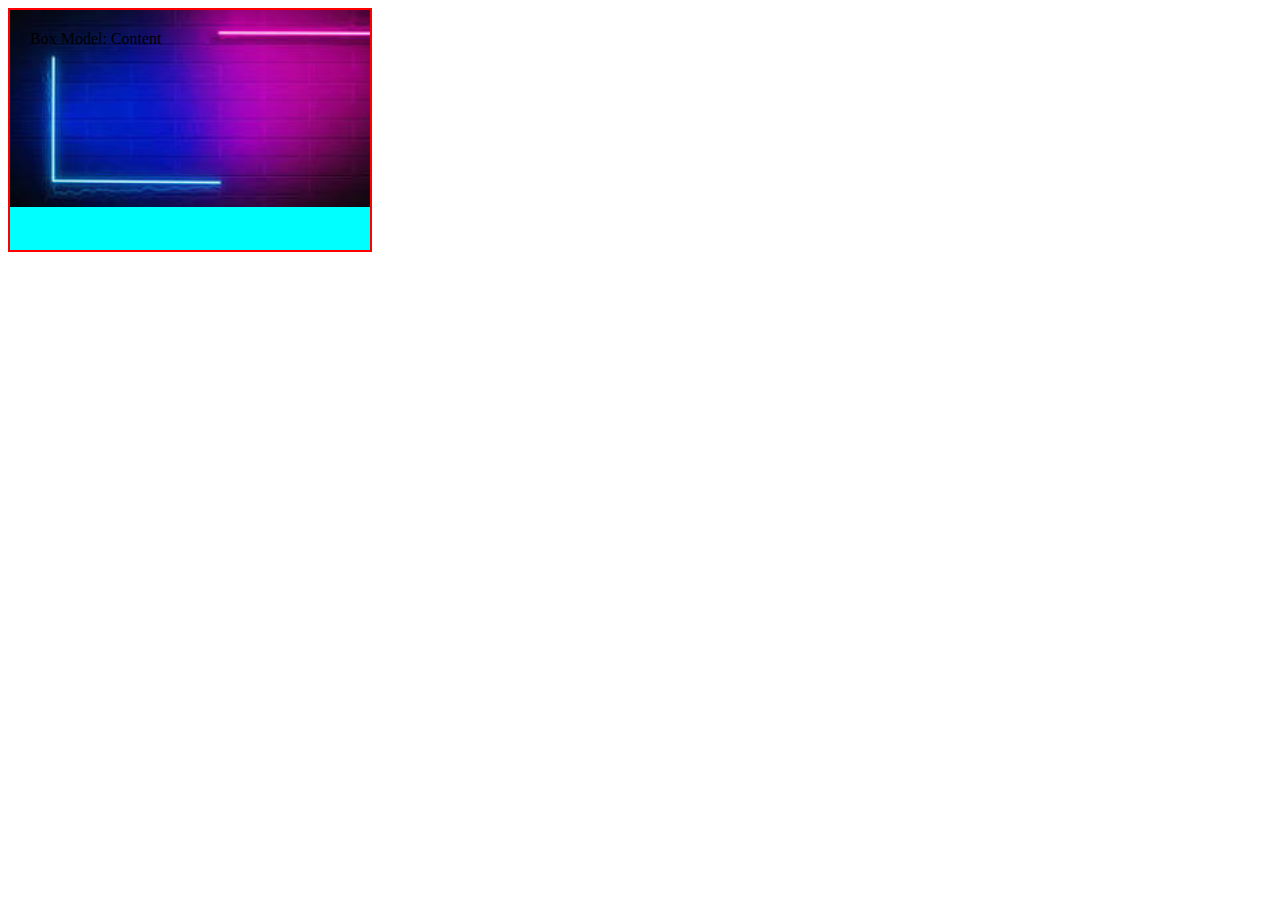
<file: lab3/index.html>
<!DOCTYPE html>
<html lang="vi">
<head>
    <meta charset="UTF-8">
    <meta name="viewport" content="width=device-width, initial-scale=1.0">
    <title>Bài 1 - LAB 3</title>
    <style>
        div {
            background: aqua;
            background-image: url([data-uri]);
            background-repeat: no-repeat;
            background-size: contain;
            width: 300px;
            height: 200px;
            padding:20px;
            padding-right: 40px;
            border: 2px solid red;
            margin: 30px green;
        }
    </style>
</head>
<body>
    <div>Box Model: Content</div>
</body>
</file>
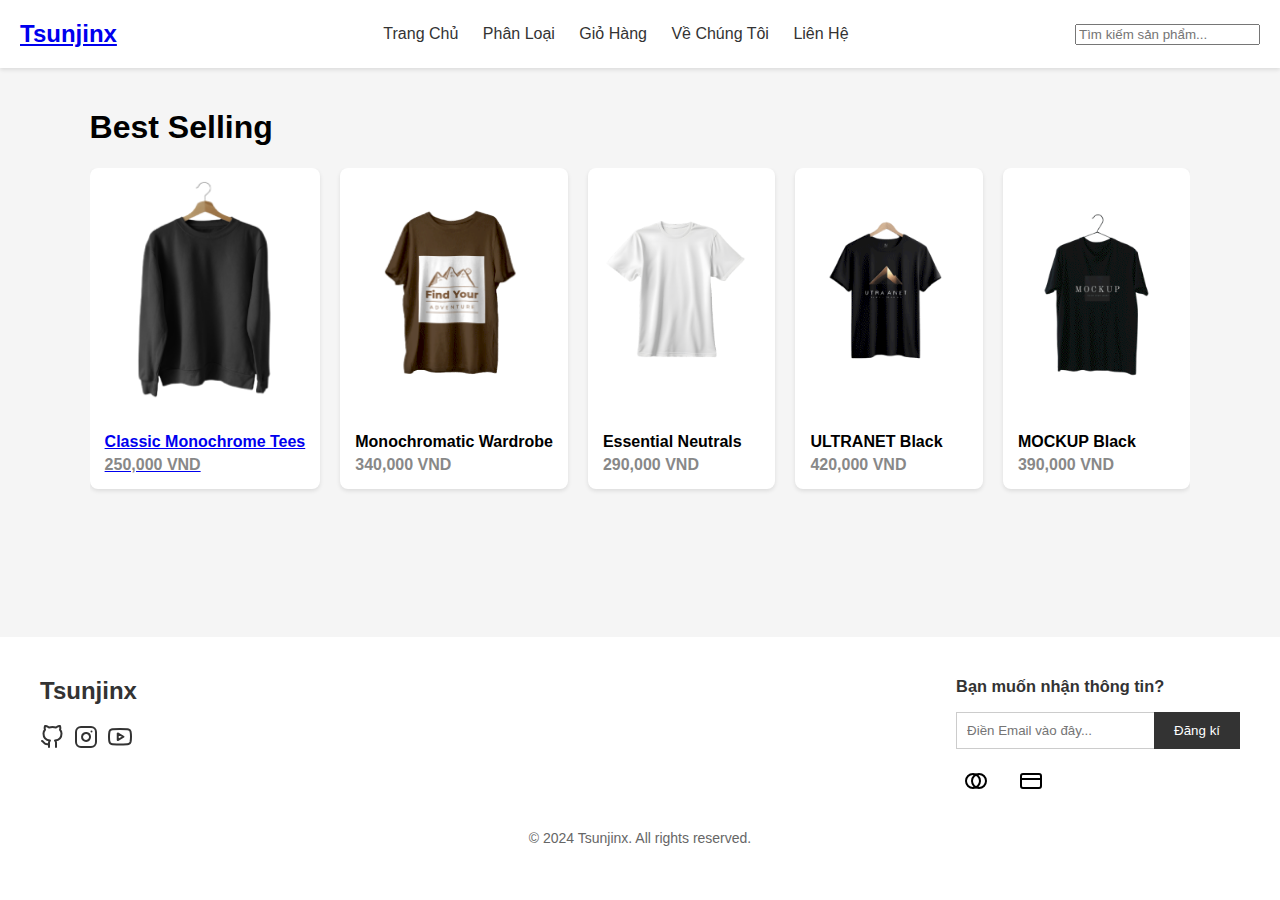
<file: ASM2/main-page.html>
<!DOCTYPE html>
<html lang="vi">
<head>
    <meta charset="UTF-8">
    <meta name="viewport" content="width=device-width, initial-scale=1.0">
    <title>Trang Chủ - Tsunjinx</title>
    <link rel="stylesheet" href="mainpage.css">
</head>
<body>
    <header>
        <nav>
            <div class="logo"><a href="main-page.html">Tsunjinx</div>
            <div class="nav-links">
                <a href="main-page.html">Trang Chủ</a>
                <a href="#">Phân Loại</a>
                <a href="order.html">Giỏ Hàng</a>
                <a href="#">Về Chúng Tôi</a>
                <a href="#">Liên Hệ</a>
            </div>
            <div class="search-cart"></div>
                <input type="text" placeholder="Tìm kiếm sản phẩm...">
                </div>
            </div>
        </nav>
    </header>

    <main>
        <h1>Best Selling</h1>
        <div class="product-grid">
            <a href="product.html">
            <div class="product-card">
                <div class="product-image-container">
                    <img src="cover.png" alt="Classic Monochrome Tees">
                    <div class="stock-status">CÒN HÀNG</div>
                </div>
                <div class="product-info">
                    <div class="product-title">Classic Monochrome Tees</div>
                    <div class="product-price">250,000 VND</div>
                </div>
            </div>
            </a>
            
            <div class="product-card">
                <div class="product-image-container">
                    <img src="shirt2.png" alt="Monochromatic Wardrobe">
                    <div class="stock-status">CÒN HÀNG</div>
                </div>
                <div class="product-info">
                    <div class="product-title">Monochromatic Wardrobe</div>
                    <div class="product-price">340,000 VND</div>
                </div>
            </div>
            
            <div class="product-card">
                <div class="product-image-container">
                    <img src="shirt3.png" alt="Essential Neutrals">
                    <div class="stock-status">CÒN HÀNG</div>
                </div>
                <div class="product-info">
                    <div class="product-title">Essential Neutrals</div>
                    <div class="product-price">290,000 VND</div>
                </div>
            </div>
            
            <div class="product-card">
                <div class="product-image-container">
                    <img src="shirt4.png" alt="ULTRANET Black">
                    <div class="stock-status">CÒN HÀNG</div>
                </div>
                <div class="product-info">
                    <div class="product-title">ULTRANET Black</div>
                    <div class="product-price">420,000 VND</div>
                </div>
            </div>

            <div class="product-card">
                <div class="product-image-container">
                    <img src="shirt5.png" alt="MOCKUP Black">
                    <div class="stock-status">CÒN HÀNG</div>
                </div>
                <div class="product-info">
                    <div class="product-title">MOCKUP Black</div>
                    <div class="product-price">390,000 VND</div>
                </div>
                </div>
            </div>
        </div>
    </main>

    <footer>
        <div class="footer-content">
            <div class="footer-left">
                <div class="footer-logo">Tsunjinx</div>
                <div class="footer-social">
                    <a href="#" aria-label="GitHub">
                        <svg xmlns="http://www.w3.org/2000/svg" width="24" height="24" viewBox="0 0 24 24" fill="none" stroke="currentColor" stroke-width="2" stroke-linecap="round" stroke-linejoin="round"><path d="M9 19c-5 1.5-5-2.5-7-3m14 6v-3.87a3.37 3.37 0 0 0-.94-2.61c3.14-.35 6.44-1.54 6.44-7A5.44 5.44 0 0 0 20 4.77 5.07 5.07 0 0 0 19.91 1S18.73.65 16 2.48a13.38 13.38 0 0 0-7 0C6.27.65 5.09 1 5.09 1A5.07 5.07 0 0 0 5 4.77a5.44 5.44 0 0 0-1.5 3.78c0 5.42 3.3 6.61 6.44 7A3.37 3.37 0 0 0 9 18.13V22"></path></svg>
                    </a>
                    <a href="#" aria-label="Instagram">
                        <svg xmlns="http://www.w3.org/2000/svg" width="24" height="24" viewBox="0 0 24 24" fill="none" stroke="currentColor" stroke-width="2" stroke-linecap="round" stroke-linejoin="round"><rect x="2" y="2" width="20" height="20" rx="5" ry="5"></rect><path d="M16 11.37A4 4 0 1 1 12.63 8 4 4 0 0 1 16 11.37z"></path><line x1="17.5" y1="6.5" x2="17.51" y2="6.5"></line></svg>
                    </a>
                    <a href="#" aria-label="YouTube">
                        <svg xmlns="http://www.w3.org/2000/svg" width="24" height="24" viewBox="0 0 24 24" fill="none" stroke="currentColor" stroke-width="2" stroke-linecap="round" stroke-linejoin="round"><path d="M22.54 6.42a2.78 2.78 0 0 0-1.94-2C18.88 4 12 4 12 4s-6.88 0-8.6.46a2.78 2.78 0 0 0-1.94 2A29 29 0 0 0 1 11.75a29 29 0 0 0 .46 5.33A2.78 2.78 0 0 0 3.4 19c1.72.46 8.6.46 8.6.46s6.88 0 8.6-.46a2.78 2.78 0 0 0 1.94-2 29 29 0 0 0 .46-5.25 29 29 0 0 0-.46-5.33z"></path><polygon points="9.75 15.02 15.5 11.75 9.75 8.48 9.75 15.02"></polygon></svg>
                    </a>
                </div>
            </div>
            <div class="footer-right">
                <div class="footer-newsletter">
                    <h3>Bạn muốn nhận thông tin?</h3>
                    <form class="newsletter-form">
                        <input type="email" placeholder="Điền Email vào đây...">
                        <button type="submit">Đăng kí</button>
                    </form>
                </div>
                <div class="footer-payments">
                        <a href="#" aria-label="Mastercard">
                            <svg xmlns="http://www.w3.org/2000/svg" width="24" height="24" viewBox="0 0 24 24" fill="none" stroke="currentColor" stroke-width="2" stroke-linecap="round" stroke-linejoin="round">
                                <circle cx="9" cy="12" r="7"></circle>
                                <circle cx="15" cy="12" r="7"></circle>
                            </svg>
                        </a>
                        <a href="#" aria-label="Visa">
                            <svg xmlns="http://www.w3.org/2000/svg" width="24" height="24" viewBox="0 0 24 24" fill="none" stroke="currentColor" stroke-width="2" stroke-linecap="round" stroke-linejoin="round">
                                <rect x="2" y="5" width="20" height="14" rx="2"></rect>
                                <line x1="2" y1="10" x2="22" y2="10"></line>
                            </svg>
                        </a>
                    </div>
                </div>
            </div>
            <div class="footer-copyright">
                <p>&copy; 2024 Tsunjinx. All rights reserved.</p>
            </div>
        </div>
    </footer>
</body>
</html>
</file>
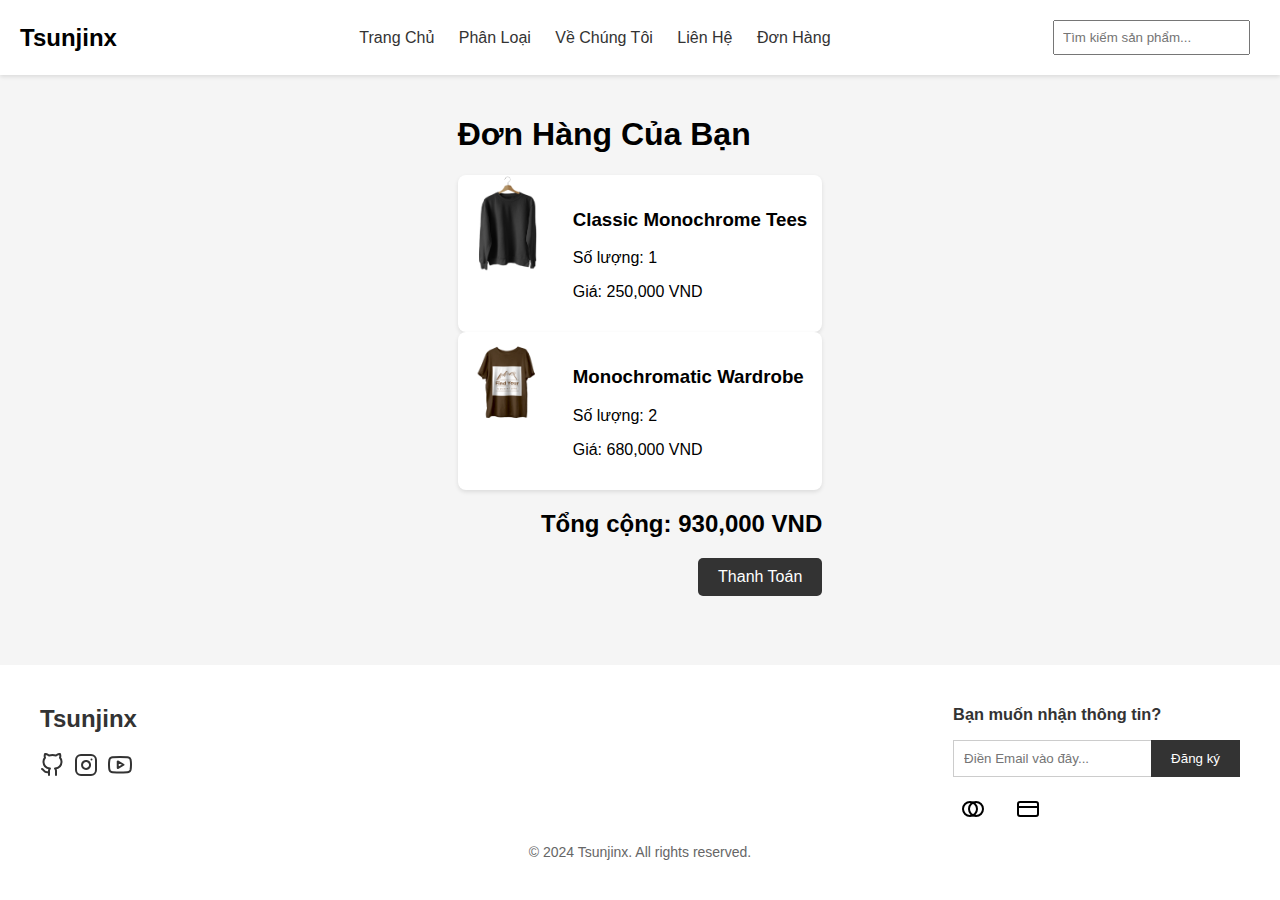
<file: ASM2/order.html>
<!DOCTYPE html>
<html lang="en">
<head>
    <meta charset="UTF-8">
    <meta name="viewport" content="width=device-width, initial-scale=1.0">
    <title>Tsunjinx - Đơn Hàng</title>
    <link rel="stylesheet" href="mainpage.css">
</head>
<body>
    <header>
        <nav>
            <div class="logo">Tsunjinx</div>
            <div class="nav-links">
                <a href="main-page.html">Trang Chủ</a>
                <a href="#">Phân Loại</a>
                <a href="#">Về Chúng Tôi</a>
                <a href="#">Liên Hệ</a>
                <a href="order.html">Đơn Hàng</a>
            </div>
            <div class="search-cart">
                <input type="text" placeholder="Tìm kiếm sản phẩm..." class="search-input">
            </div>
        </nav>
    </header>

    <main>
        <h1>Đơn Hàng Của Bạn</h1>
        <div class="order-list">
            <!-- Sample order items -->
            <div class="order-item">
                <img src="cover.png" alt="Classic Monochrome Tees" class="order-item-image">
                <div class="order-item-details">
                    <h3>Classic Monochrome Tees</h3>
                    <p>Số lượng: 1</p>
                    <p>Giá: 250,000 VND</p>
                </div>
            </div>
            <div class="order-item">
                <img src="shirt2.png" alt="Monochromatic Wardrobe" class="order-item-image">
                <div class="order-item-details">
                    <h3>Monochromatic Wardrobe</h3>
                    <p>Số lượng: 2</p>
                    <p>Giá: 680,000 VND</p>
                </div>
            </div>
        </div>
        <div class="order-total">
            <h2>Tổng cộng: 930,000 VND</h2>
            <button class="checkout-button">Thanh Toán</button>
        </div>
    </main>

    <footer>
        <div class="footer-content">
            <div class="footer-left">
                <div class="footer-logo">Tsunjinx</div>
                <div class="footer-social">
                    <a href="#" aria-label="GitHub">
                        <svg xmlns="http://www.w3.org/2000/svg" width="24" height="24" viewBox="0 0 24 24" fill="none" stroke="currentColor" stroke-width="2" stroke-linecap="round" stroke-linejoin="round"><path d="M9 19c-5 1.5-5-2.5-7-3m14 6v-3.87a3.37 3.37 0 0 0-.94-2.61c3.14-.35 6.44-1.54 6.44-7A5.44 5.44 0 0 0 20 4.77 5.07 5.07 0 0 0 19.91 1S18.73.65 16 2.48a13.38 13.38 0 0 0-7 0C6.27.65 5.09 1 5.09 1A5.07 5.07 0 0 0 5 4.77a5.44 5.44 0 0 0-1.5 3.78c0 5.42 3.3 6.61 6.44 7A3.37 3.37 0 0 0 9 18.13V22" /></svg>
                    </a>
                    <a href="#" aria-label="Instagram">
                        <svg xmlns="http://www.w3.org/2000/svg" width="24" height="24" viewBox="0 0 24 24" fill="none" stroke="currentColor" stroke-width="2" stroke-linecap="round" stroke-linejoin="round"><rect x="2" y="2" width="20" height="20" rx="5" ry="5" /><path d="M16 11.37A4 4 0 1 1 12.63 8 4 4 0 0 1 16 11.37z" /><line x1="17.5" y1="6.5" x2="17.51" y2="6.5"></line></svg>
                    </a>
                    <a href="#" aria-label="YouTube">
                        <svg xmlns="http://www.w3.org/2000/svg" width="24" height="24" viewBox="0 0 24 24" fill="none" stroke="currentColor" stroke-width="2" stroke-linecap="round" stroke-linejoin="round"><path d="M22.54 6.42a2.78 2.78 0 0 0-1.94-2C18.88 4 12 4 12 4s-6.88 0-8.6.46a2.78 2.78 0 0 0-1.94 2A29 29 0 0 0 1 11.75a29 29 0 0 0 .46 5.33A2.78 2.78 0 0 0 3.4 19c1.72.46 8.6.46 8.6.46s6.88 0 8.6-.46a2.78 2.78 0 0 0 1.94-2 29 29 0 0 0 .46-5.25 29 29 0 0 0-.46-5.33z" /><polygon points="9.75 15.02 15.5 11.75 9.75 8.48 9.75 15.02"></polygon></svg>
                    </a>
                </div>
            </div>
            <div class="footer-right">
                <div class="footer-newsletter">
                    <h3>Bạn muốn nhận thông tin?</h3>
                    <form class="newsletter-form">
                        <input type="email" placeholder="Điền Email vào đây...">
                        <button type="submit">Đăng ký</button>
                    </form>
                </div>
                <div class="footer-payments">
                    <a href="#" aria-label="Mastercard">
                        <svg xmlns="http://www.w3.org/2000/svg" width="24" height="24" viewBox="0 0 24 24" fill="none" stroke="currentColor" stroke-width="2" stroke-linecap="round" stroke-linejoin="round">
                            <circle cx="9" cy="12" r="7"></circle>
                            <circle cx="15" cy="12" r="7"></circle>
                        </svg>
                    </a>
                    <a href="#" aria-label="Visa">
                        <svg xmlns="http://www.w3.org/2000/svg" width="24" height="24" viewBox="0 0 24 24" fill="none" stroke="currentColor" stroke-width="2" stroke-linecap="round" stroke-linejoin="round">
                            <rect x="2" y="5" width="20" height="14" rx="2" />
                            <line x1="2" y1="10" x2="22" y2="10"></line>
                        </svg>
                    </a>
                </div>
            </div>
        </div>
        <div class="footer-copyright">
            © 2024 Tsunjinx. All rights reserved.
        </div>
    </footer>
</body>
</html>
</file>
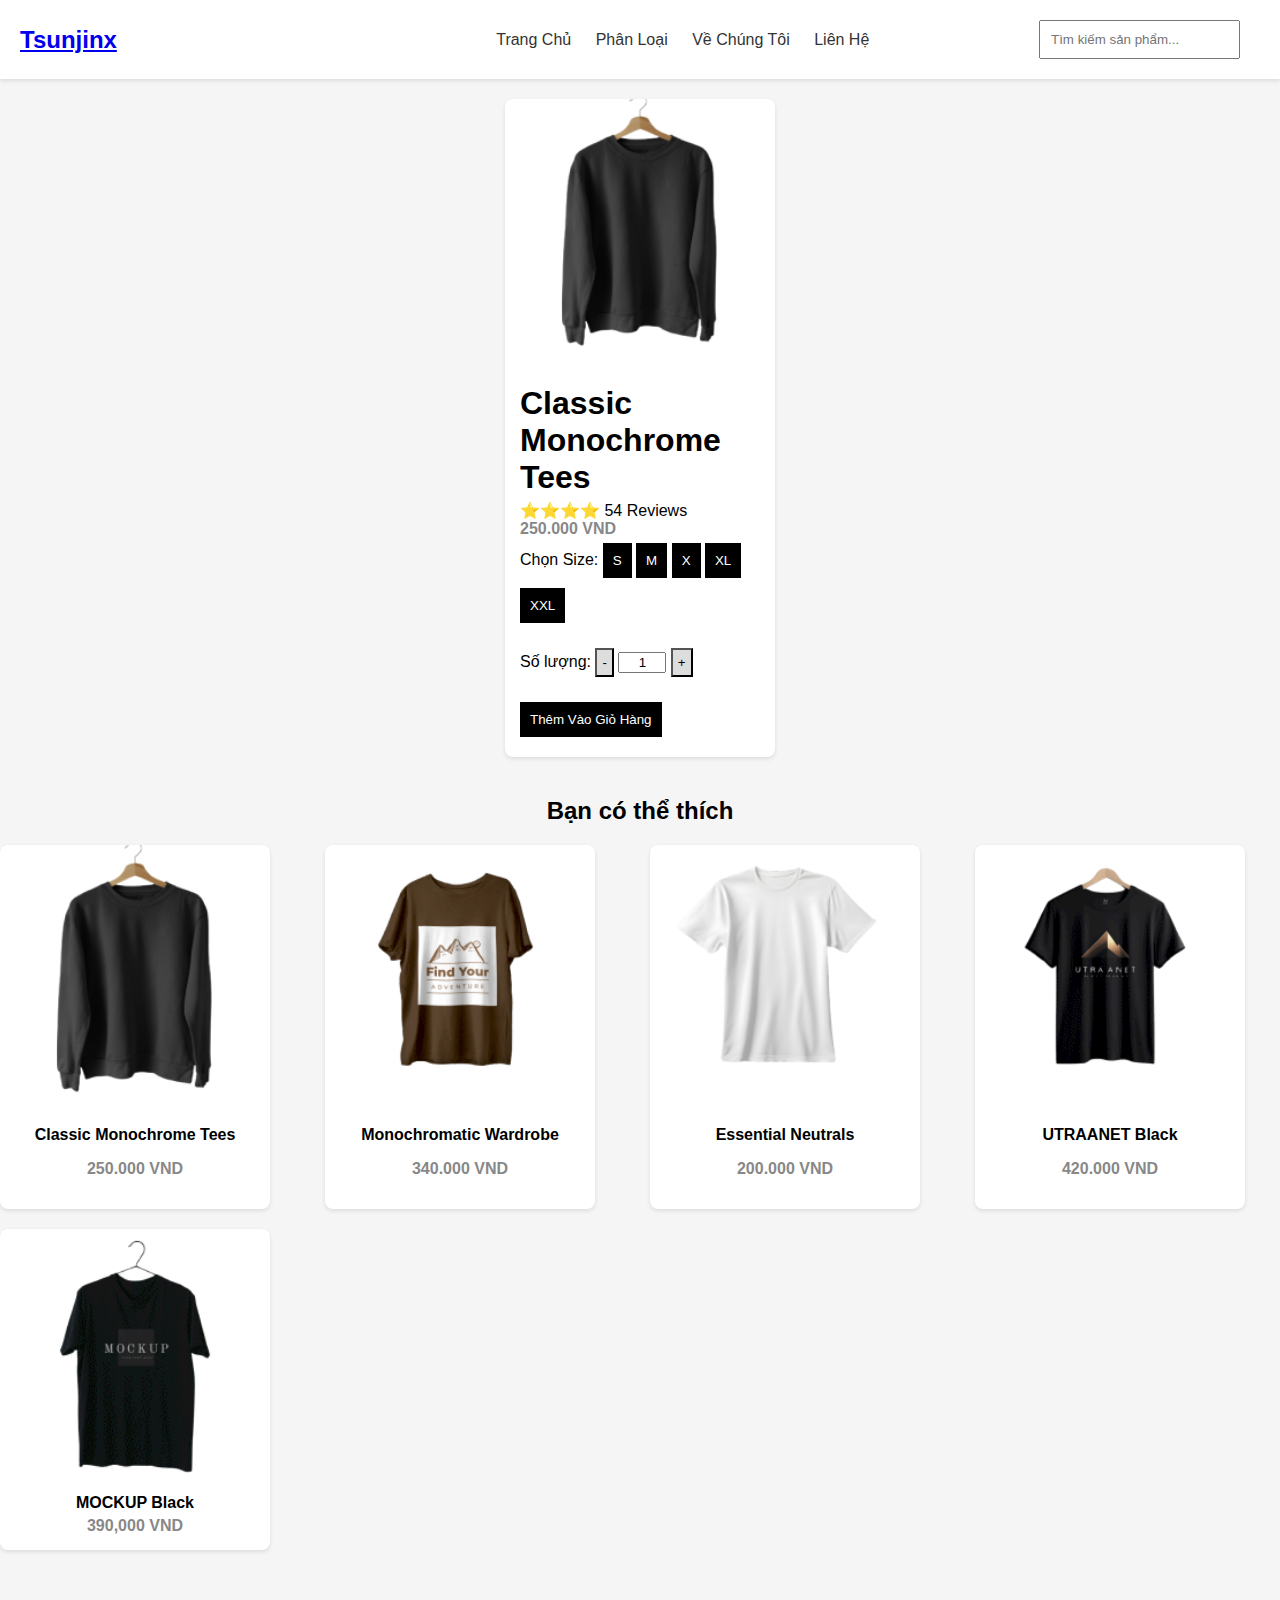
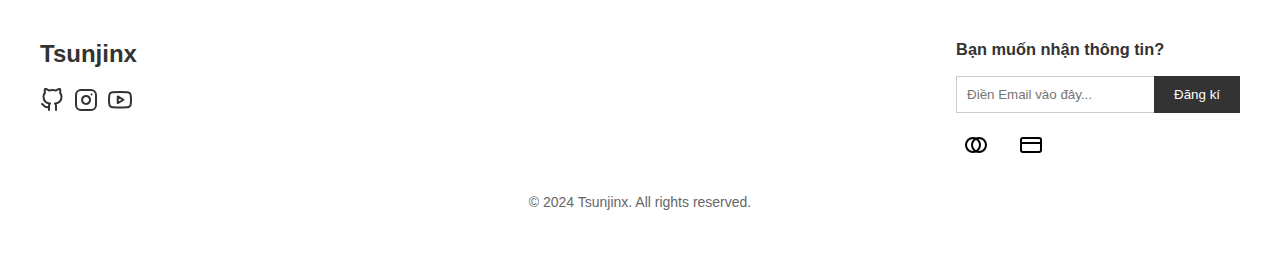
<file: ASM2/product.html>
<!DOCTYPE html>
<html lang="en">
<head>
    <meta charset="UTF-8">
    <meta name="viewport" content="width=device-width, initial-scale=1.0">
    <title>Sản Phẩm - Tsunjinx</title>
    <link rel="stylesheet" href="product.css">
</head>
<body>

    <header>
        <nav>
            <div class="logo"><a href="main-page.html">Tsunjinx</div>
            <div class="nav-links">
                <a href="main-page.html">Trang Chủ</a>
                <a href="#">Phân Loại</a>
                <a href="#">Về Chúng Tôi</a>
                <a href="#">Liên Hệ</a>
            </div>
            <div class="search-cart">
                <input type="text" placeholder="Tìm kiếm sản phẩm...">
                <div class="cart-icons">
                    <i class="cart-icon"></i>
                    <i class="user-icon"></i>
                </div>
            </div>
        </nav>
    </header>

    <main>
        <div class="product-page">
            <div class="product-grid">
                <div class="product-card">
                    <div class="product-image-container">
                        <img src="cover.png" alt="Classic Monochrome Tees">
                        <div class="stock-status">In Stock</div>
                    </div>
                    <div class="product-info">
                        <h1 class="product-title">Classic Monochrome Tees</h1>
                        <div class="rating">
                            ⭐⭐⭐⭐ 54 Reviews
                        </div>
                        <div class="product-price">250.000 VND</div>

                        <div class="sizes">
                            <label>Chọn Size:</label>
                            <button>S</button>
                            <button>M</button>
                            <button>X</button>
                            <button>XL</button>
                            <button>XXL</button>
                        </div>

                        <div class="quantity">
                            <label>Số lượng:</label>
                            <button class="decrease">-</button>
                            <input type="text" value="1">
                            <button class="increase">+</button>
                        </div>

                        <button class="add-to-cart">Thêm Vào Giỏ Hàng</button>
                    </div>
                </div>
            </div>
        </div>
    </main>


    <!-- Recommended Products Section -->
    <section class="recommended">
        <h2>Bạn có thể thích</h2>
        <div class="product-grid">
            <div class="product-card">
                <div class="product-image-container">
                    <img src="cover.png" alt="Product 1">
                    <div class="stock-status">In Stock</div>
                </div>
                <div class="product-info">
                    <p class="product-title">Classic Monochrome Tees</p>
                    <p class="product-price">250.000 VND</p>
                </div>
            </div>


            <div class="product-card">
                <div class="product-image-container">
                    <img src="shirt2.png" alt="Product 2">
                    <div class="stock-status">In Stock</div>
                </div>
                <div class="product-info">
                    <p class="product-title">Monochromatic Wardrobe</p>
                    <p class="product-price">340.000 VND</p>
                </div>
            </div>


            <div class="product-card">
                <div class="product-image-container">
                    <img src="shirt3.png" alt="Product 3">
                    <div class="stock-status">In Stock</div>
                </div>
                <div class="product-info">
                    <p class="product-title">Essential Neutrals</p>
                    <p class="product-price">200.000 VND</p>
                </div>
            </div>


            <div class="product-card">
                <div class="product-image-container">
                    <img src="shirt4.png" alt="Product 4">
                    <div class="stock-status">In Stock</div>
                </div>
                <div class="product-info">
                    <p class="product-title">UTRAANET Black</p>
                    <p class="product-price">420.000 VND</p>
                </div>
            </div>
            

            <div class="product-card">
                <div class="product-image-container">
                    <img src="shirt5.png" alt="MOCKUP Black">
                    <div class="stock-status">CÒN HÀNG</div>
                </div>
                <div class="product-info">
                    <div class="product-title">MOCKUP Black</div>
                    <div class="product-price">390,000 VND</div>
                </div>
                </div>
        </div>
    </section>

    <footer>
        <div class="footer-content">
            <div class="footer-left">
                <div class="footer-logo">Tsunjinx</div>
                <div class="footer-social">
                    <a href="#" aria-label="GitHub">
                        <svg xmlns="http://www.w3.org/2000/svg" width="24" height="24" viewBox="0 0 24 24" fill="none" stroke="currentColor" stroke-width="2" stroke-linecap="round" stroke-linejoin="round"><path d="M9 19c-5 1.5-5-2.5-7-3m14 6v-3.87a3.37 3.37 0 0 0-.94-2.61c3.14-.35 6.44-1.54 6.44-7A5.44 5.44 0 0 0 20 4.77 5.07 5.07 0 0 0 19.91 1S18.73.65 16 2.48a13.38 13.38 0 0 0-7 0C6.27.65 5.09 1 5.09 1A5.07 5.07 0 0 0 5 4.77a5.44 5.44 0 0 0-1.5 3.78c0 5.42 3.3 6.61 6.44 7A3.37 3.37 0 0 0 9 18.13V22"></path></svg>
                    </a>
                    <a href="#" aria-label="Instagram">
                        <svg xmlns="http://www.w3.org/2000/svg" width="24" height="24" viewBox="0 0 24 24" fill="none" stroke="currentColor" stroke-width="2" stroke-linecap="round" stroke-linejoin="round"><rect x="2" y="2" width="20" height="20" rx="5" ry="5"></rect><path d="M16 11.37A4 4 0 1 1 12.63 8 4 4 0 0 1 16 11.37z"></path><line x1="17.5" y1="6.5" x2="17.51" y2="6.5"></line></svg>
                    </a>
                    <a href="#" aria-label="YouTube">
                        <svg xmlns="http://www.w3.org/2000/svg" width="24" height="24" viewBox="0 0 24 24" fill="none" stroke="currentColor" stroke-width="2" stroke-linecap="round" stroke-linejoin="round"><path d="M22.54 6.42a2.78 2.78 0 0 0-1.94-2C18.88 4 12 4 12 4s-6.88 0-8.6.46a2.78 2.78 0 0 0-1.94 2A29 29 0 0 0 1 11.75a29 29 0 0 0 .46 5.33A2.78 2.78 0 0 0 3.4 19c1.72.46 8.6.46 8.6.46s6.88 0 8.6-.46a2.78 2.78 0 0 0 1.94-2 29 29 0 0 0 .46-5.25 29 29 0 0 0-.46-5.33z"></path><polygon points="9.75 15.02 15.5 11.75 9.75 8.48 9.75 15.02"></polygon></svg>
                    </a>
                </div>
            </div>
            <div class="footer-right">
                <div class="footer-newsletter">
                    <h3>Bạn muốn nhận thông tin?</h3>
                    <form class="newsletter-form">
                        <input type="email" placeholder="Điền Email vào đây...">
                        <button type="submit">Đăng kí</button>
                    </form>
                </div>
                <div class="footer-payments">
                    <a href="#" aria-label="Mastercard">
                        <svg xmlns="http://www.w3.org/2000/svg" width="24" height="24" viewBox="0 0 24 24" fill="none" stroke="currentColor" stroke-width="2" stroke-linecap="round" stroke-linejoin="round">
                            <circle cx="9" cy="12" r="7"></circle>
                            <circle cx="15" cy="12" r="7"></circle>
                        </svg>
                    </a>
                    <a href="#" aria-label="Visa">
                        <svg xmlns="http://www.w3.org/2000/svg" width="24" height="24" viewBox="0 0 24 24" fill="none" stroke="currentColor" stroke-width="2" stroke-linecap="round" stroke-linejoin="round">
                            <rect x="2" y="5" width="20" height="14" rx="2"></rect>
                            <line x1="2" y1="10" x2="22" y2="10"></line>
                        </svg>
                    </a>
                </div>
            </div>
        </div>
        <div class="footer-copyright">
            <p>&copy; 2024 Tsunjinx. All rights reserved.</p>
        </div>
    </footer>

</body>
</html>
</file>
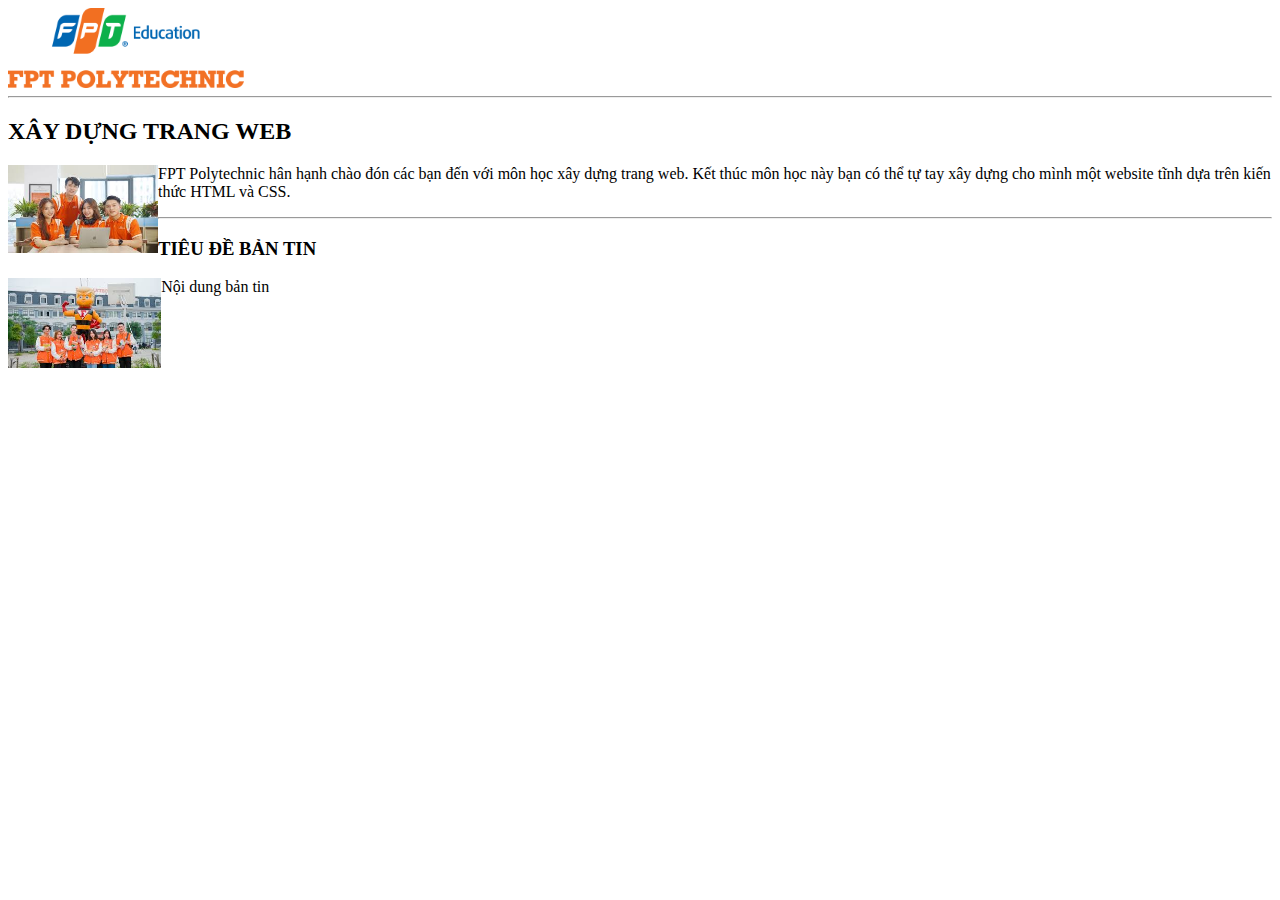
<file: lab1/bai1.html>
<!DOCTYPE html>
<html lang="vi">
<head>
    <meta charset="UTF-8">
    <meta name="viewport" content="width=device-width, initial-scale=1.0">
    <title>FPT Polytechnic</title>
    <style>
        .logo {
            display: flex;
            align-items: center;
        }
        .logo img {
            height: 80px;
        }

        .xaydungtrangweb img {
            float: left;
            max-width: 150px;
        }
    </style>
</head>
<body>
    <div class="logo">
        <img src="FPT_Polytechnic.png" alt="FPT Logo">
    </div>

    <hr>

    <main>
        <h2>XÂY DỰNG TRANG WEB</h2>
        <div class="xaydungtrangweb">
            <img src="download.jpeg" 
            alt="Svien fpoly"
            align="left">
            <p>FPT Polytechnic hân hạnh chào đón các bạn đến với môn học xây dựng trang web. 
              Kết thúc môn học này bạn có thể tự tay xây dựng cho mình một website tĩnh dựa trên kiến thức HTML và CSS.</p>
        </div>
      
        <hr>

      <div class="tieudebantin">
        <h3>TIÊU ĐỀ BẢN TIN</h3>
        <p>
          <img src="svienfpoly.jpeg" 
          alt="svienfpoly2"
          height="90"
          align="left">
          <p>Nội dung bản tin</p>
        </p>
      </div>
    
    </main>
</body>
</html>
</file>
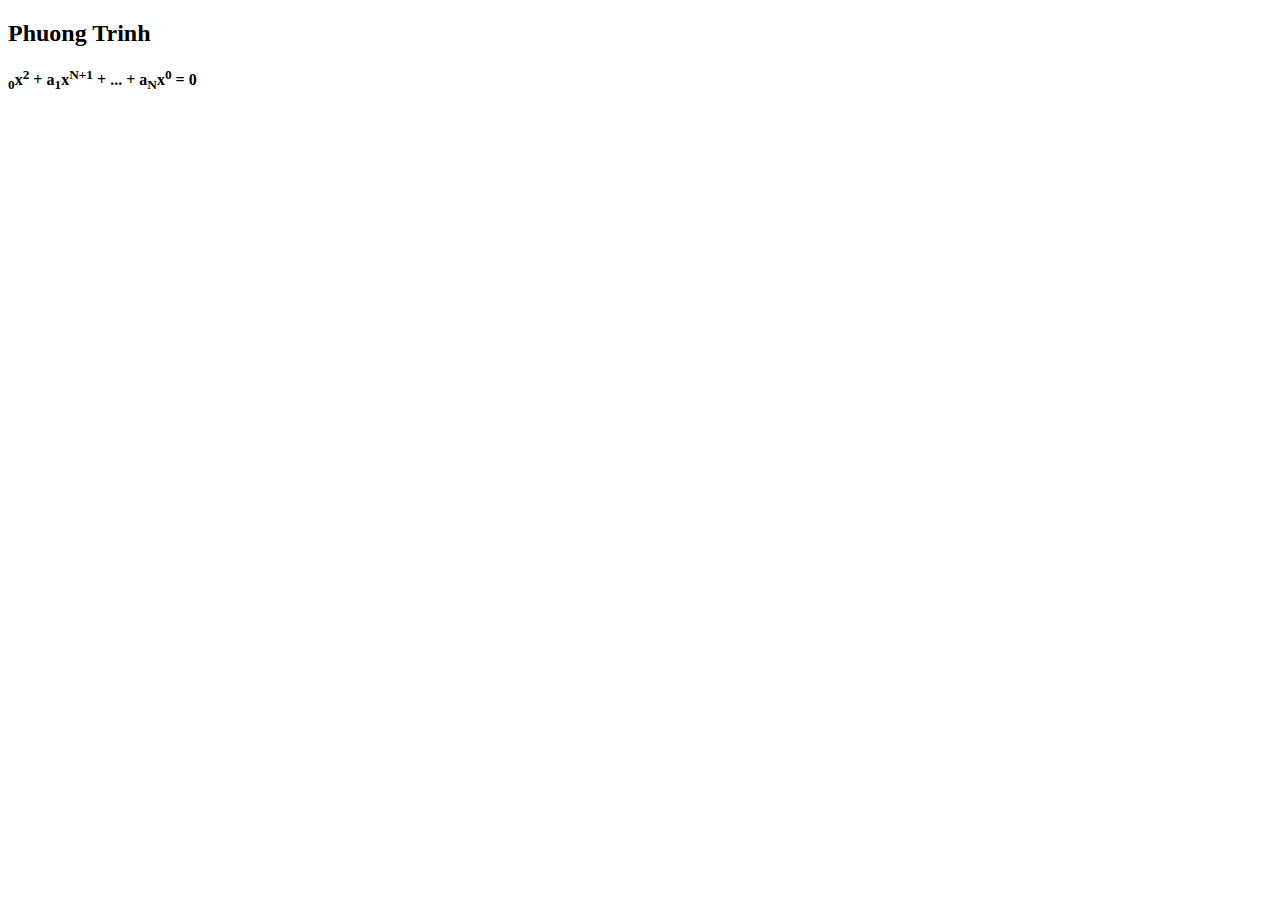
<file: lab2/phuongTrinh.html>
<!DOCTYPE html>
<html lang="en">
  <head>
    <meta charset="UTF-8" />
    <meta name="viewport" content="width=device-width, initial-scale=1.0" />
    <title>Gioi thieu</title>
  </head>
  <body>
    <h2>Phuong Trinh</h2>
    <b
      ><sub>0</sub>x<sup>2</sup> + a<sub>1</sub>x<sup>N+1</sup> + ... +
      a<sub>N</sub>x<sup>0</sup> = 0</b
    >
  </body>
</html>
</file>
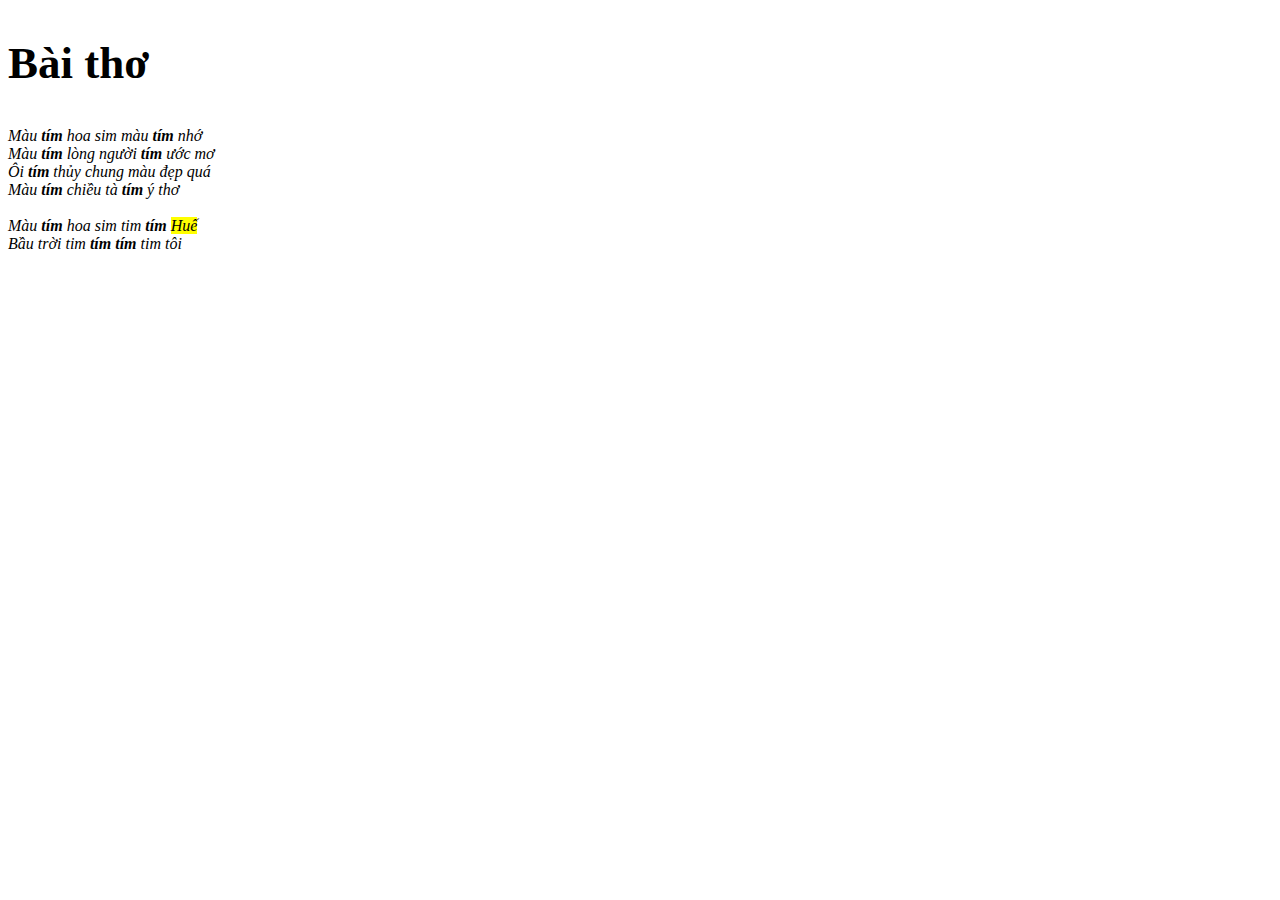
<file: lab2/ThoTim.html>
<!DOCTYPE html>
<html lang="en">
<head>
    <meta charset="UTF-8">
    <meta name="viewport" content="width=device-width, initial-scale=1.0">
    <title>Bài thơ</title>
</head>
<body>
    <h2 style="font-size: 45px;">Bài thơ</h2>
    <em>Màu <strong>tím</strong> hoa sim màu <strong>tím</strong> nhớ
    <br>
    Màu <strong>tím</strong> lòng người <strong>tím</strong> ước mơ
    <br>
    Ôi <strong>tím</strong> thủy chung màu đẹp quá
    <br>
    Màu <strong>tím</strong> chiều tà <strong>tím</strong> ý thơ
    <br>
    <br>
    Màu <strong>tím</strong> hoa sim tim <strong>tím</strong> <mark>Huế</mark>
    <br>
    Bầu trời tim <strong>tím tím</strong> tim tôi</em>

</body>
</html>
</file>
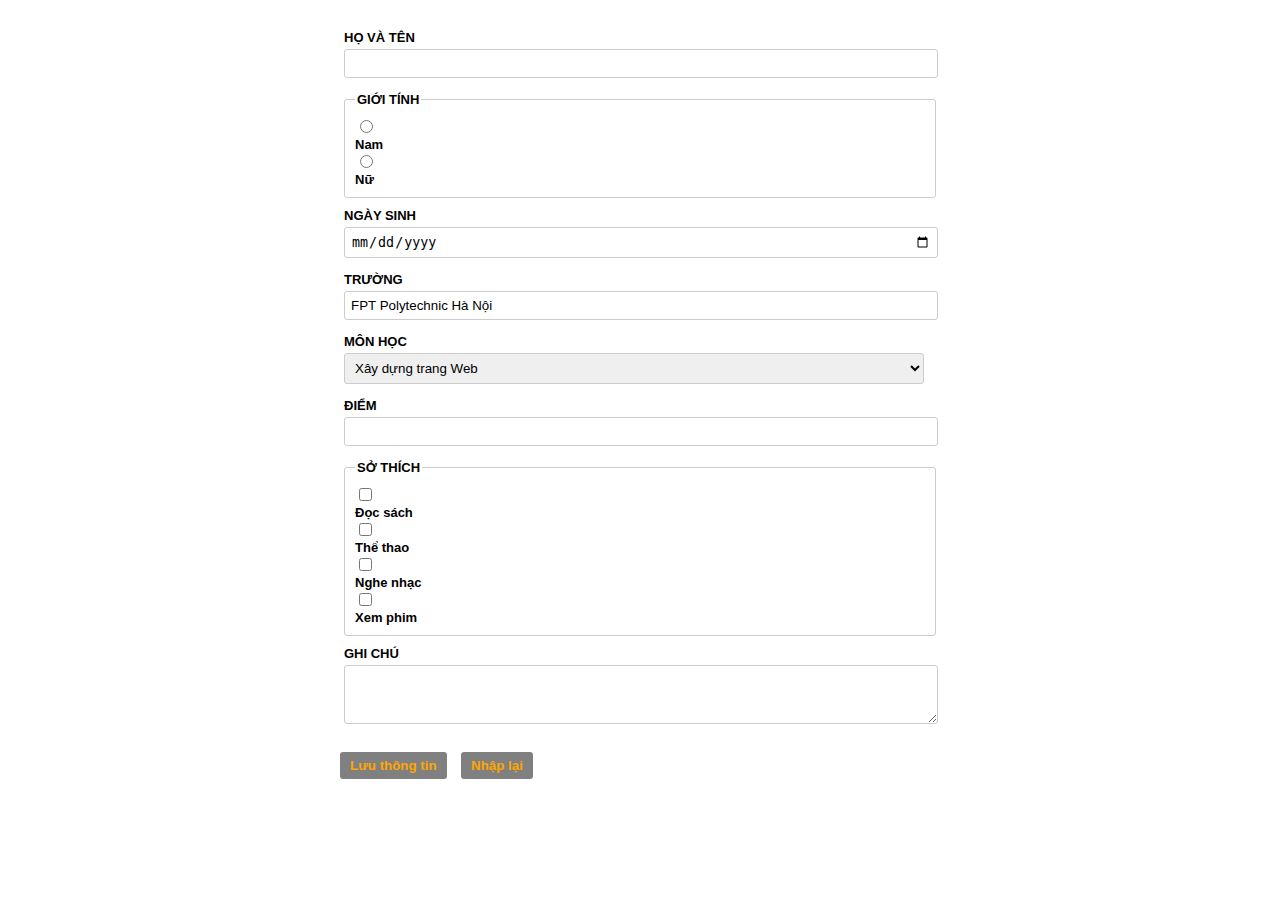
<file: WEB1013_LAB3/bai1/bai1.html>
<!DOCTYPE html>
<html lang="vi">
<head>
    <meta charset="UTF-8">
    <meta name="viewport" content="width=device-width, initial-scale=1.0">
    <title>Thông tin sinh viên</title>
    <link rel="stylesheet" href="style.css">
</head>
<body>
    <form>
        <div class="form-group">
            <label for="hoten">HỌ VÀ TÊN</label>
            <input type="text" id="hoten" name="hoten" required tabindex="1">
        </div>

        <fieldset class="form-group">
            <legend>GIỚI TÍNH</legend>
            <input type="radio" id="nam" name="gioitinh" value="nam" tabindex="2">
            <label for="nam">Nam</label>
            <input type="radio" id="nu" name="gioitinh" value="nu" tabindex="2">
            <label for="nu">Nữ</label>
        </fieldset>

        <div class="form-group">
            <label for="ngaysinh">NGÀY SINH</label>
            <input type="date" id="ngaysinh" name="ngaysinh" required tabindex="3">
        </div>

        <div class="form-group">
            <label for="truong">TRƯỜNG</label>
            <input type="text" id="truong" name="truong" value="FPT Polytechnic Hà Nội" readonly>
        </div>

        <div class="form-group">
            <label for="monhoc">MÔN HỌC</label>
            <select id="monhoc" name="monhoc" tabindex="4">
                <option value="web">Xây dựng trang Web</option>
                <option value="js-basic">Lập trình cơ sở với JavaScript</option>
                <option value="js-advanced">Lập trình JavaScript nâng cao</option>
                <option value="web-management">Quản trị website</option>
            </select>
        </div>

        <div class="form-group">
            <label for="diem">ĐIỂM</label>
            <input type="number" id="diem" name="diem" min="0" max="10" step="0.5" required tabindex="5">
        </div>

        <fieldset class="form-group">
            <legend>SỞ THÍCH</legend>
            <input type="checkbox" id="docsach" name="sothich" value="docsach" tabindex="6">
            <label for="docsach">Đọc sách</label>
            <input type="checkbox" id="thethao" name="sothich" value="thethao" tabindex="6">
            <label for="thethao">Thể thao</label>
            <input type="checkbox" id="nghenhac" name="sothich" value="nghenhac" tabindex="6">
            <label for="nghenhac">Nghe nhạc</label>
            <input type="checkbox" id="xemphim" name="sothich" value="xemphim" tabindex="6">
            <label for="xemphim">Xem phim</label>
        </fieldset>

        <div class="form-group">
            <label for="ghichu">GHI CHÚ</label>
            <textarea id="ghichu" name="ghichu" rows="3" tabindex="7"></textarea>
        </div>

        <div class="buttons">
            <input type="submit" value="Lưu thông tin">
            <input type="reset" value="Nhập lại">
        </div>
    </form>
</body>
</html>
</file>
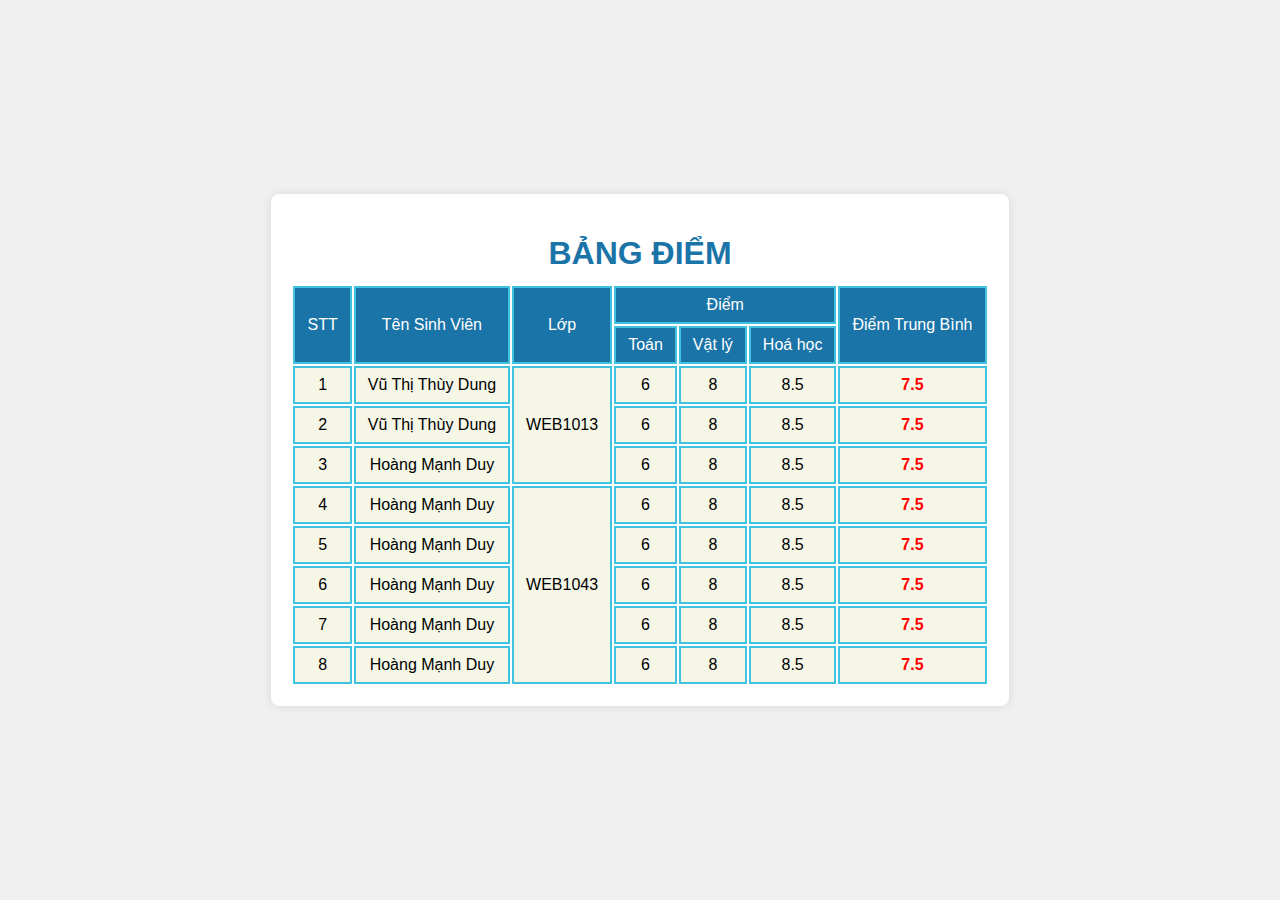
<file: WEB1013_LAB3/bai2/bai2.html>
<!DOCTYPE html>
<html lang="vi">
<head>
    <meta charset="UTF-8">
    <meta name="viewport" content="width=device-width, initial-scale=1.0">
    <title>Bài 2 - LAB 3</title>
    <link rel="stylesheet" href="style.css">
</head>
<body>
    <div class="container">
        <h1>BẢNG ĐIỂM</h1>
        <table>
            <thead>
                <tr>
                    <th rowspan="2">STT</th>
                    <th rowspan="2">Tên Sinh Viên</th>
                    <th rowspan="2">Lớp</th>
                    <th colspan="3">Điểm</th>
                    <th rowspan="2">Điểm Trung Bình</th>
                </tr>
                <tr>
                    <th>Toán</th>
                    <th>Vật lý</th>
                    <th>Hoá học</th>
                </tr>
            </thead>
            <tbody>
                <tr>
                    <td>1</td>
                    <td>Vũ Thị Thùy Dung</td>
                    <td rowspan="3">WEB1013</td>
                    <td>6</td>
                    <td>8</td>
                    <td>8.5</td>
                    <td class="average-score">7.5</td>
                </tr>
                <tr>
                    <td>2</td>
                    <td>Vũ Thị Thùy Dung</td>
                    <td>6</td>
                    <td>8</td>
                    <td>8.5</td>
                    <td class="average-score">7.5</td>
                </tr>
                <tr>
                    <td>3</td>
                    <td>Hoàng Mạnh Duy</td>
                    <td>6</td>
                    <td>8</td>
                    <td>8.5</td>
                    <td class="average-score">7.5</td>
                </tr>
                <tr>
                    <td>4</td>
                    <td>Hoàng Mạnh Duy</td>
                    <td rowspan="5">WEB1043</td>
                    <td>6</td>
                    <td>8</td>
                    <td>8.5</td>
                    <td class="average-score">7.5</td>
                </tr>
                <tr>
                    <td>5</td>
                    <td>Hoàng Mạnh Duy</td>
                    <td>6</td>
                    <td>8</td>
                    <td>8.5</td>
                    <td class="average-score">7.5</td>
                </tr>
                <tr>
                    <td>6</td>
                    <td>Hoàng Mạnh Duy</td>
                    <td>6</td>
                    <td>8</td>
                    <td>8.5</td>
                    <td class="average-score">7.5</td>
                </tr>
                <tr>
                    <td>7</td>
                    <td>Hoàng Mạnh Duy</td>
                    <td>6</td>
                    <td>8</td>
                    <td>8.5</td>
                    <td class="average-score">7.5</td>
                <tr>
                    <td>8</td>
                    <td>Hoàng Mạnh Duy</td>
                    <td>6</td>
                    <td>8</td>
                    <td>8.5</td>
                    <td class="average-score">7.5</td>
                </tr>
                </tr>
            </tbody>
        </table>
    </div>
</body>
</html>
</file>
<file: ASM2/mainpage.css>
body {
    font-family: Arial, sans-serif;
    margin: 0;
    padding: 0;
    background-color: #f5f5f5;
    display: flex;
    flex-direction: column;
    min-height: 100vh;
}
header {
    background-color: white;
    padding: 20px;
    box-shadow: 0 2px 4px rgba(0,0,0,0.1);
}
nav {
    display: flex;
    justify-content: space-between;
    align-items: center;
}
.logo {
    font-weight: bold;
    font-size: 24px;
}
.nav-links a {
    margin-left: 20px;
    text-decoration: none;
    color: #333;
    text-align: center;
}
main {
    max-width: 1200px;
    margin: 0 auto;
    padding: 20px;
    flex-grow: 1;
}
.product-grid {
    display: grid;
    grid-template-columns: repeat(auto-fill, minmax(250px, 1fr));
    gap: 20px;
}
.product-card {
    background-color: white;
    border-radius: 8px;
    overflow: hidden;
    box-shadow: 0 2px 4px rgba(0,0,0,0.1);
}
.product-image-container {
    position: relative;
    height: 250px;
    overflow: hidden;
}
.product-card img {
    width: 100%;
    height: 100%;
    object-fit: cover;
}
.product-grid {
    display: flex;
    overflow-x: auto;
    gap: 20px;
    padding-bottom: 20px;
}
.stock-status {
    position: absolute;
    top: 0;
    left: 0;
    right: 0;
    bottom: 0;
    background-color: rgba(0, 0, 0, 0.5);
    color: white;
    display: flex;
    align-items: center;
    justify-content: center;
    font-size: 16px;
    font-weight: bold;
    opacity: 0;
    transition: opacity 0.3s ease;
}
.product-image-container:hover .stock-status {
    opacity: 1;
}
.product-info {
    padding: 15px;
}
.product-title {
    font-weight: bold;
    margin-bottom: 5px;
}
.product-price {
    color: #888;
    font-weight: bold;
}

.search-cart {
    display: flex;
    align-items: right;
}

.search-cart input {
    padding: 8px;
    margin-right: 10px;
    flex-grow: 1;
}

.cart-icons {
    display: flex;
    gap: 10px;
}

order-list {
    display: flex;
    flex-direction: column;
    gap: 25px;
}

.order-item {
    display: flex;
    background-color: white;
    border-radius: 8px;
    overflow: hidden;
    box-shadow: 0 2px 4px rgba(0,0,0,0.1);
}

.order-item-image {
    width: 100px;
    height: 100px;
    object-fit: cover;
}

.order-item-details {
    padding: 15px;
    flex-grow: 1;
}

.order-total {
    margin-top: 20px;
    text-align: right;
}

.checkout-button {
    padding: 10px 20px;
    background-color: #333333;
    color: #ffffff;
    border: none;
    border-radius: 5px;
    font-size: 16px;
    cursor: pointer;
}

.checkout-button:hover {
    background-color: #555555;
}

footer {
    background-color: #ffffff;
    color: #333333;
    padding: 40px 20px;
    font-size: 14px;
}
.footer-content {
    max-width: 1200px;
    margin: 0 auto;
    display: flex;
    justify-content: space-between;
    align-items: flex-start;
}
.footer-logo {
    font-weight: bold;
    font-size: 24px;
    margin-bottom: 20px;
}
.footer-social {
    display: flex;
    gap: 10px;
    margin-bottom: 20px;
}
.footer-social a {
    color: #333333;
    text-decoration: none;
}
.footer-newsletter {
    max-width: 300px;
}
.footer-newsletter h3 {
    margin-top: 0;
}
.newsletter-form {
    display: flex;
}
.newsletter-form input {
    flex-grow: 1;
    padding: 10px;
    border: 1px solid #cccccc;
    border-right: none;
}
.newsletter-form button {
    padding: 10px 20px;
    background-color: #333333;
    color: #ffffff;
    border: none;
    cursor: pointer;
}
.footer-payments {
    margin-top: 20px;
}
.payment-image {
    height: 24px;
}
.footer-payments {
    display: flex;
    gap: 15px;
    margin-bottom: 20px;
}

.footer-payments a {
    color: #000000;
    text-decoration: none;
}

.footer-payments svg {
    width: 40px;
    height: 24px;
}

.footer-copyright {
    text-align: center;
    font-size: 14px;
    color: #666666;
}
</file>
<file: ASM2/product.css>
/* Global Styles */
body {
    font-family: Arial, sans-serif;
    margin: 0;
    padding: 0;
    background-color: #f5f5f5;
    display: flex;
    flex-direction: column;
    min-height: 100vh;
}

header {
    background-color: white;
    padding: 20px;
    box-shadow: 0 2px 4px rgba(0,0,0,0.1);
}

nav {
    display: flex;
    justify-content: space-between;
    align-items: center;
}

.recommended {
    margin-bottom: 50px;
    text-align: center;
}

.logo {
    font-weight: bold;
    font-size: 24px;
}

.nav-links a {
    margin-left: 20px;
    text-decoration: none;
    color: #333;
}

.search-cart {
    display: flex;
    align-items: center;
}

.search-cart input {
    padding: 10px;
    margin-right: 10px;
}

.cart-icons {
    display: flex;
    gap: 10px;
}

main {
    max-width: 1200px;
    margin: 0 auto;
    padding: 20px;
    flex-grow: 1;
}

.product-page {
    display: flex;
    justify-content: center;
}

.product-grid {
    display: grid;
    justify-content: center;
    flex-wrap: wrap;
    grid-template-columns: repeat(auto-fill, minmax(250px, 1fr));
    gap: 20px;
}

/* Product Cards */
.product-card {
    background-color: white;
    width: 270px;
    border-radius: 8px;
    overflow: hidden;
    box-shadow: 0 2px 4px rgba(0, 0, 0, 0.1);
}

.product-image-container {
    position: relative;
    height: 250px;
    overflow: hidden;
}

.product-card img {
    width: 100%;
    height: 100%;
    object-fit: cover;
}

.stock-status {
    position: absolute;
    top: 0;
    left: 0;
    right: 0;
    bottom: 0;
    background-color: rgba(0, 0, 0, 0.5);
    color: white;
    display: flex;
    align-items: center;
    justify-content: center;
    font-size: 16px;
    font-weight: bold;
    opacity: 0;
    transition: opacity 0.3s ease;
}

.product-image-container:hover .stock-status {
    opacity: 1;
}

.product-info {
    padding: 15px;
}

.product-title {
    font-weight: bold;
    margin-bottom: 5px;
}

.product-price {
    color: #888;
    font-weight: bold;
}

.sizes button, .add-to-cart {
    padding: 10px;
    margin: 5px 0;
    background-color: #000;
    color: #fff;
    border: none;
    cursor: pointer;
}

.quantity {
    margin: 20px 0;
}

.quantity input {
    width: 40px;
    text-align: center;
}

.decrease, .increase {
    background-color: #ddd;
    padding: 5px;
}

/* Footer */
footer {
    background-color: #ffffff;
    color: #333333;
    padding: 40px 20px;
    font-size: 14px;
}

.footer-content {
    max-width: 1200px;
    margin: 0 auto;
    display: flex;
    justify-content: space-between;
    align-items: flex-start;
}

.footer-logo {
    font-weight: bold;
    font-size: 24px;
    margin-bottom: 20px;
}

.footer-social {
    display: flex;
    gap: 10px;
    margin-bottom: 20px;
}

.footer-social a {
    color: #333333;
    text-decoration: none;
}

.footer-newsletter {
    max-width: 300px;
}

.footer-newsletter h3 {
    margin-top: 0;
}

.newsletter-form {
    display: flex;
}

.newsletter-form input {
    flex-grow: 1;
    padding: 10px;
    border: 1px solid #cccccc;
    border-right: none;
}

.newsletter-form button {
    padding: 10px 20px;
    background-color: #333333;
    color: #ffffff;
    border: none;
    cursor: pointer;
}

.footer-payments {
    margin-top: 20px;
}

.payment-image {
    height: 24px;
}
.footer-payments {
    display: flex;
    gap: 15px;
    margin-bottom: 20px;
}

.footer-payments a {
    color: #000000;
    text-decoration: none;
}

.footer-payments svg {
    width: 40px;
    height: 24px;
}
.footer-copyright {
    text-align: center;
    font-size: 14px;
    color: #666666;
}
</file>
<file: WEB1013_LAB3/bai1/style.css>
body {
    font-family: Arial, sans-serif;
    max-width: 600px;
    margin: 0 auto;
    padding: 20px;
}
.form-group {
    margin: 10px 4px;
}
label {
    display: block;
    font-weight: bold;
    font-size: small;
}
input[type="text"], input[type="date"], input[type="number"], select, textarea {
    width: 98%;
    padding: 6px;
    margin: 4px 0;
    border: 1px solid #ccc;
    border-radius: 3px;
}
fieldset {
    border: 1px solid #ccc;
    padding: 10px;
    margin-top: 10px;
    border-radius: 3px;
}
legend {
    font-weight: bold;
    font-size: small;
}
.buttons {
    margin-top: 20px;
}
.buttons input {
    padding: 6px 10px;
    margin-right: 10px;
    border: none;
    border-radius: 3px;
    background-color: gray;
    color: orange;
    font-weight: bold;
    cursor: pointer;
}
input[type="radio"], input[type="checkbox"] {
    margin-right: 5px;
}
</file>
<file: WEB1013_LAB3/bai2/style.css>
body {
    font-family: Arial, Helvetica, sans-serif;
    display: flex;
    justify-content: center;
    align-items: center;
    height: 100vh;
    margin: 0;
    background-color: #f0f0f0;
}
.container {
    background-color: white;
    padding: 20px;
    border-radius: 8px;
    box-shadow: 0 0 10px rgba(0,0,0,0.1);
}
h1 {
    text-align: center;
    color: rgb(27, 116, 168);
    font-weight: bold;
    margin-bottom: 12px;
}
table {
    border: collapse;
    width: 100%;
}
th, td {
    border: 2px solid rgb(65, 195, 224);
    padding: 8px 12px;
    text-align: center;
}
th {
    background-color: rgb(27, 116, 168);
    color: white;
    font-weight: 500;
}
td {
    background-color: #f6f6e7;
}
.average-score {
    font-weight: bold;
    color: red;
}
tr:hover td {
    background-color: #eaeac8;
}
</file>
